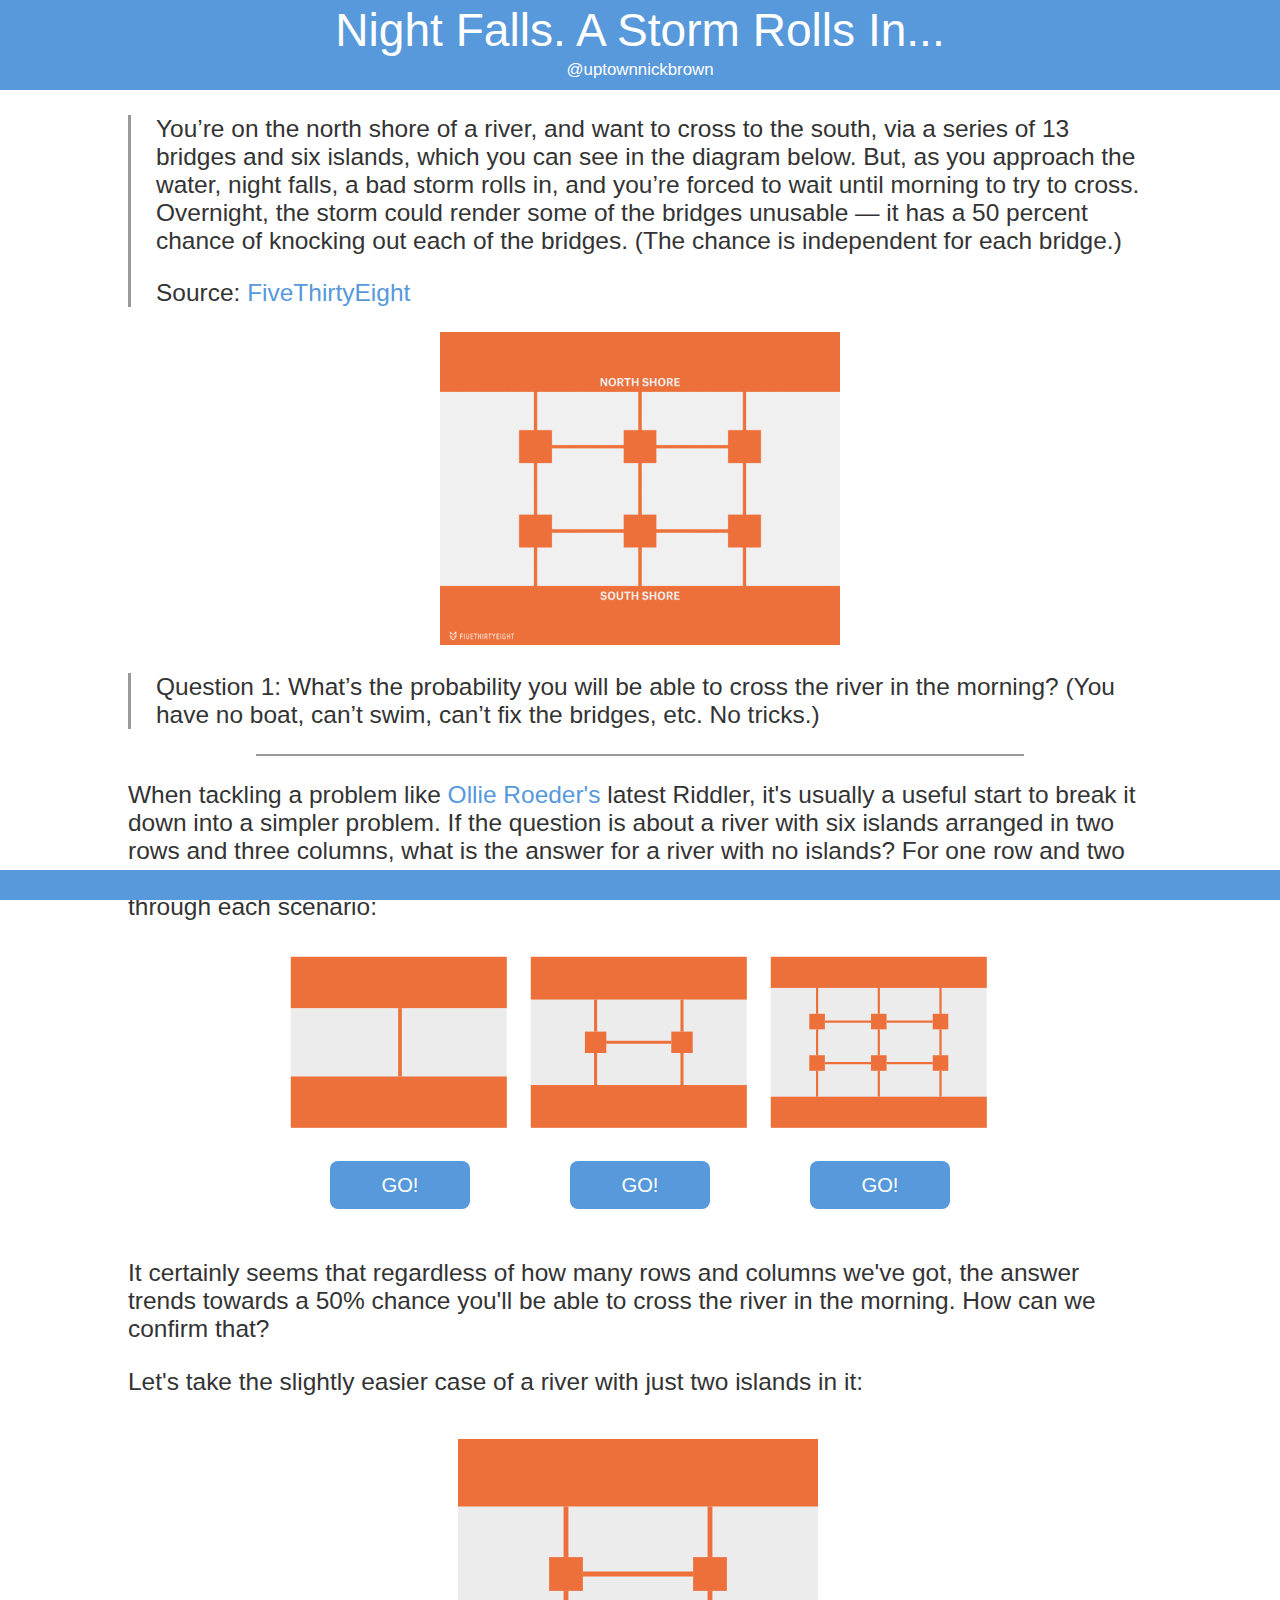
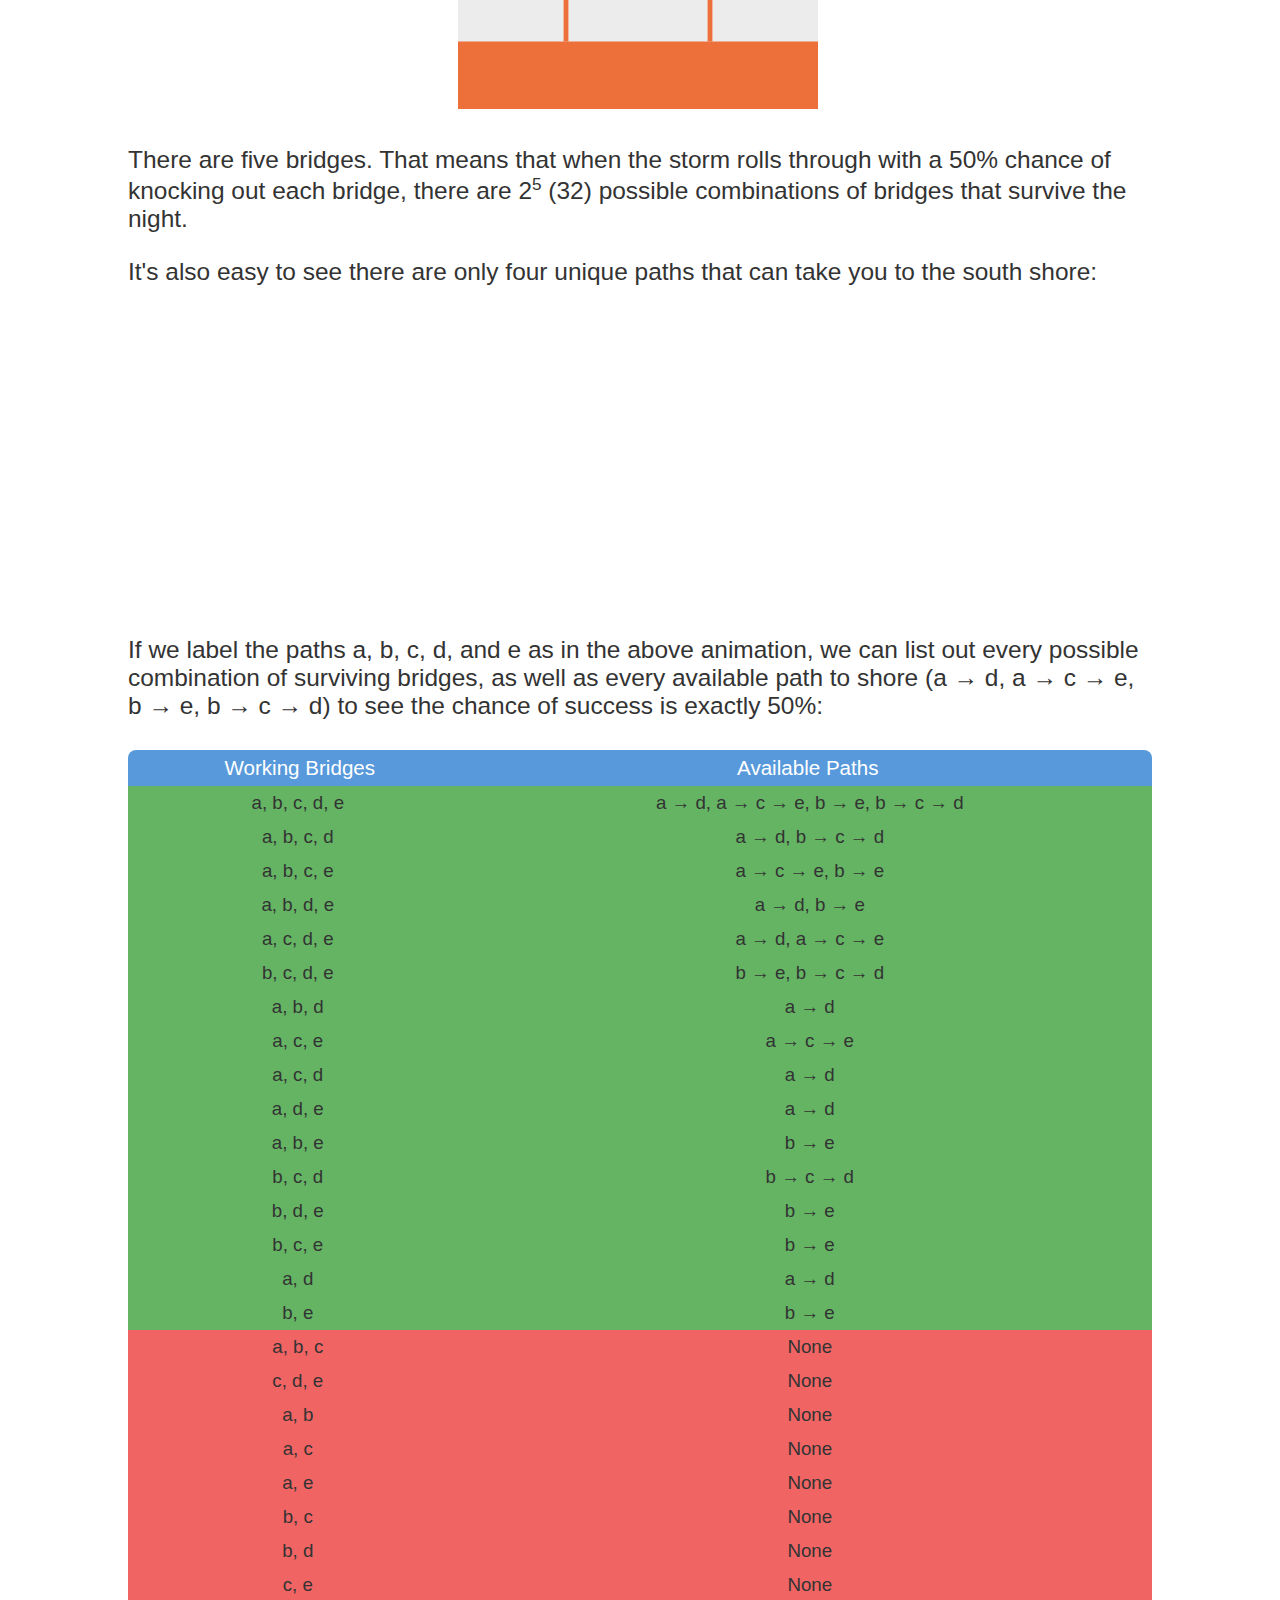
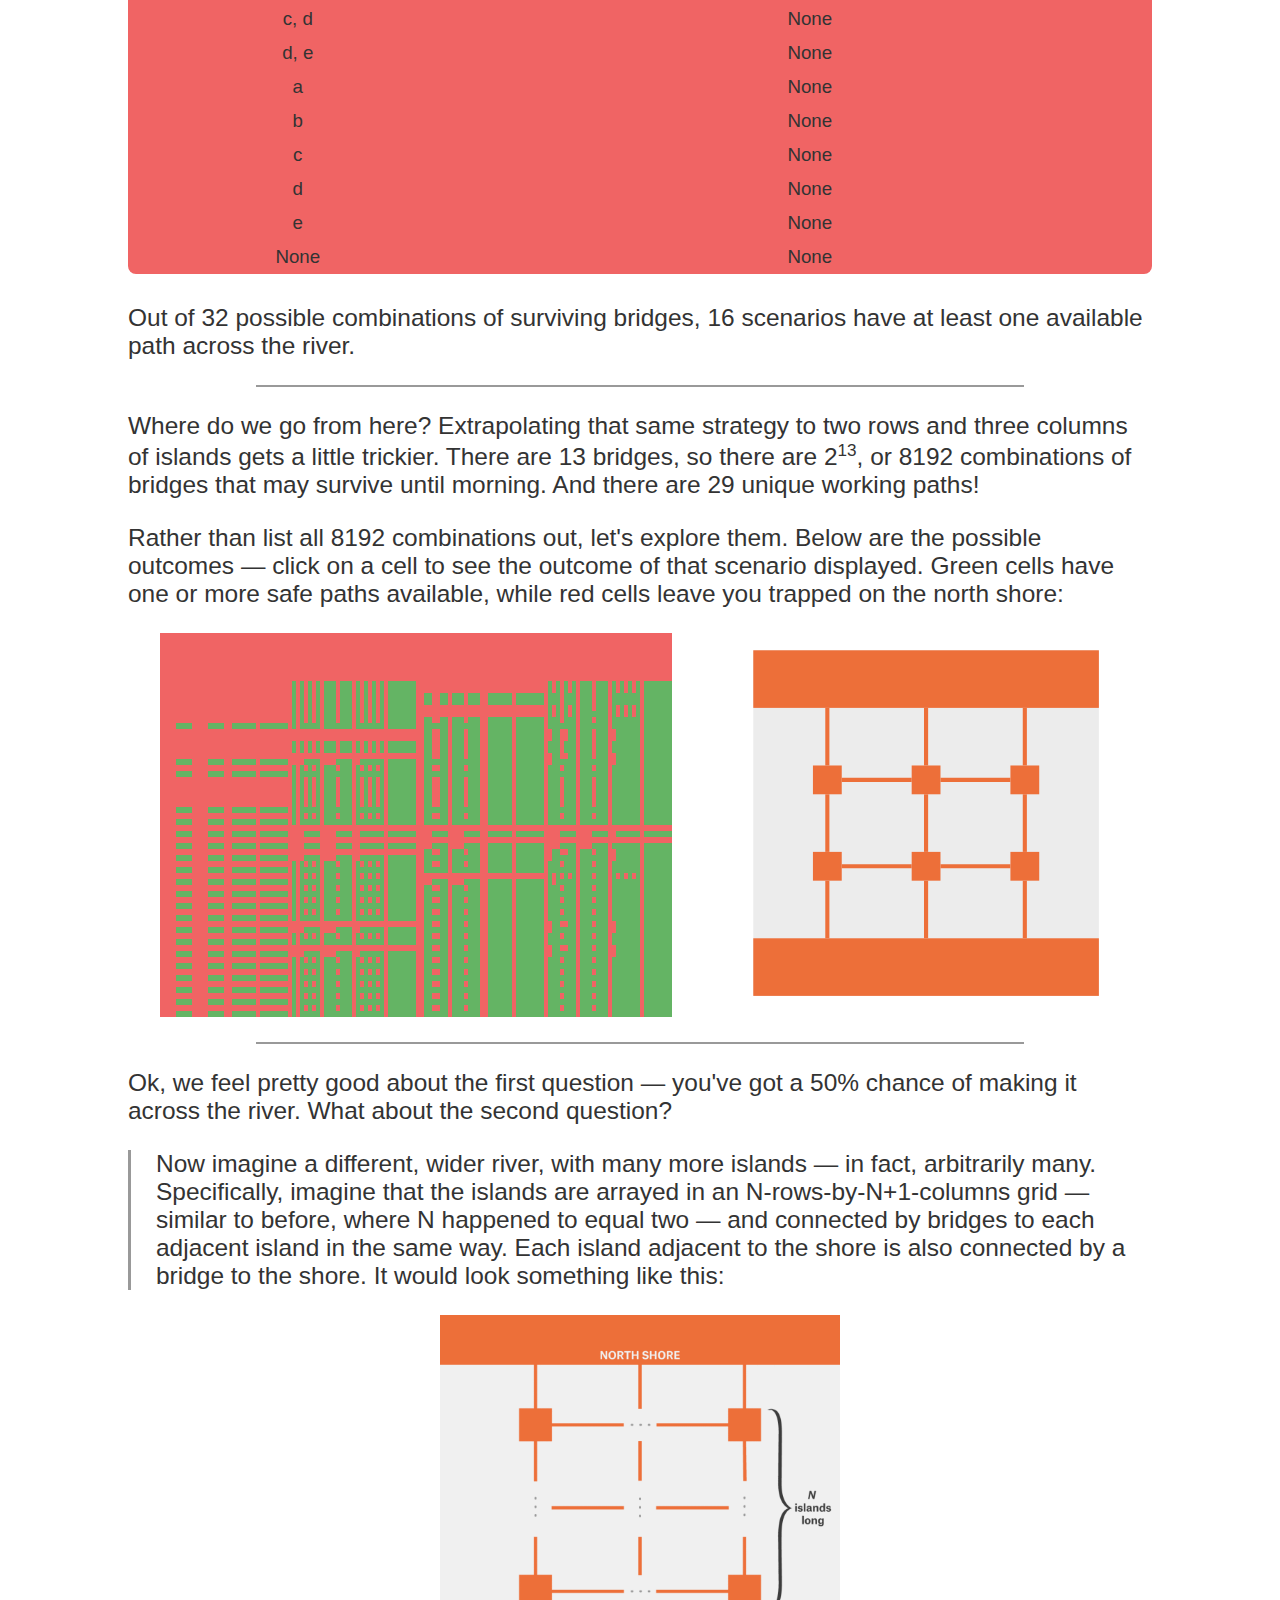
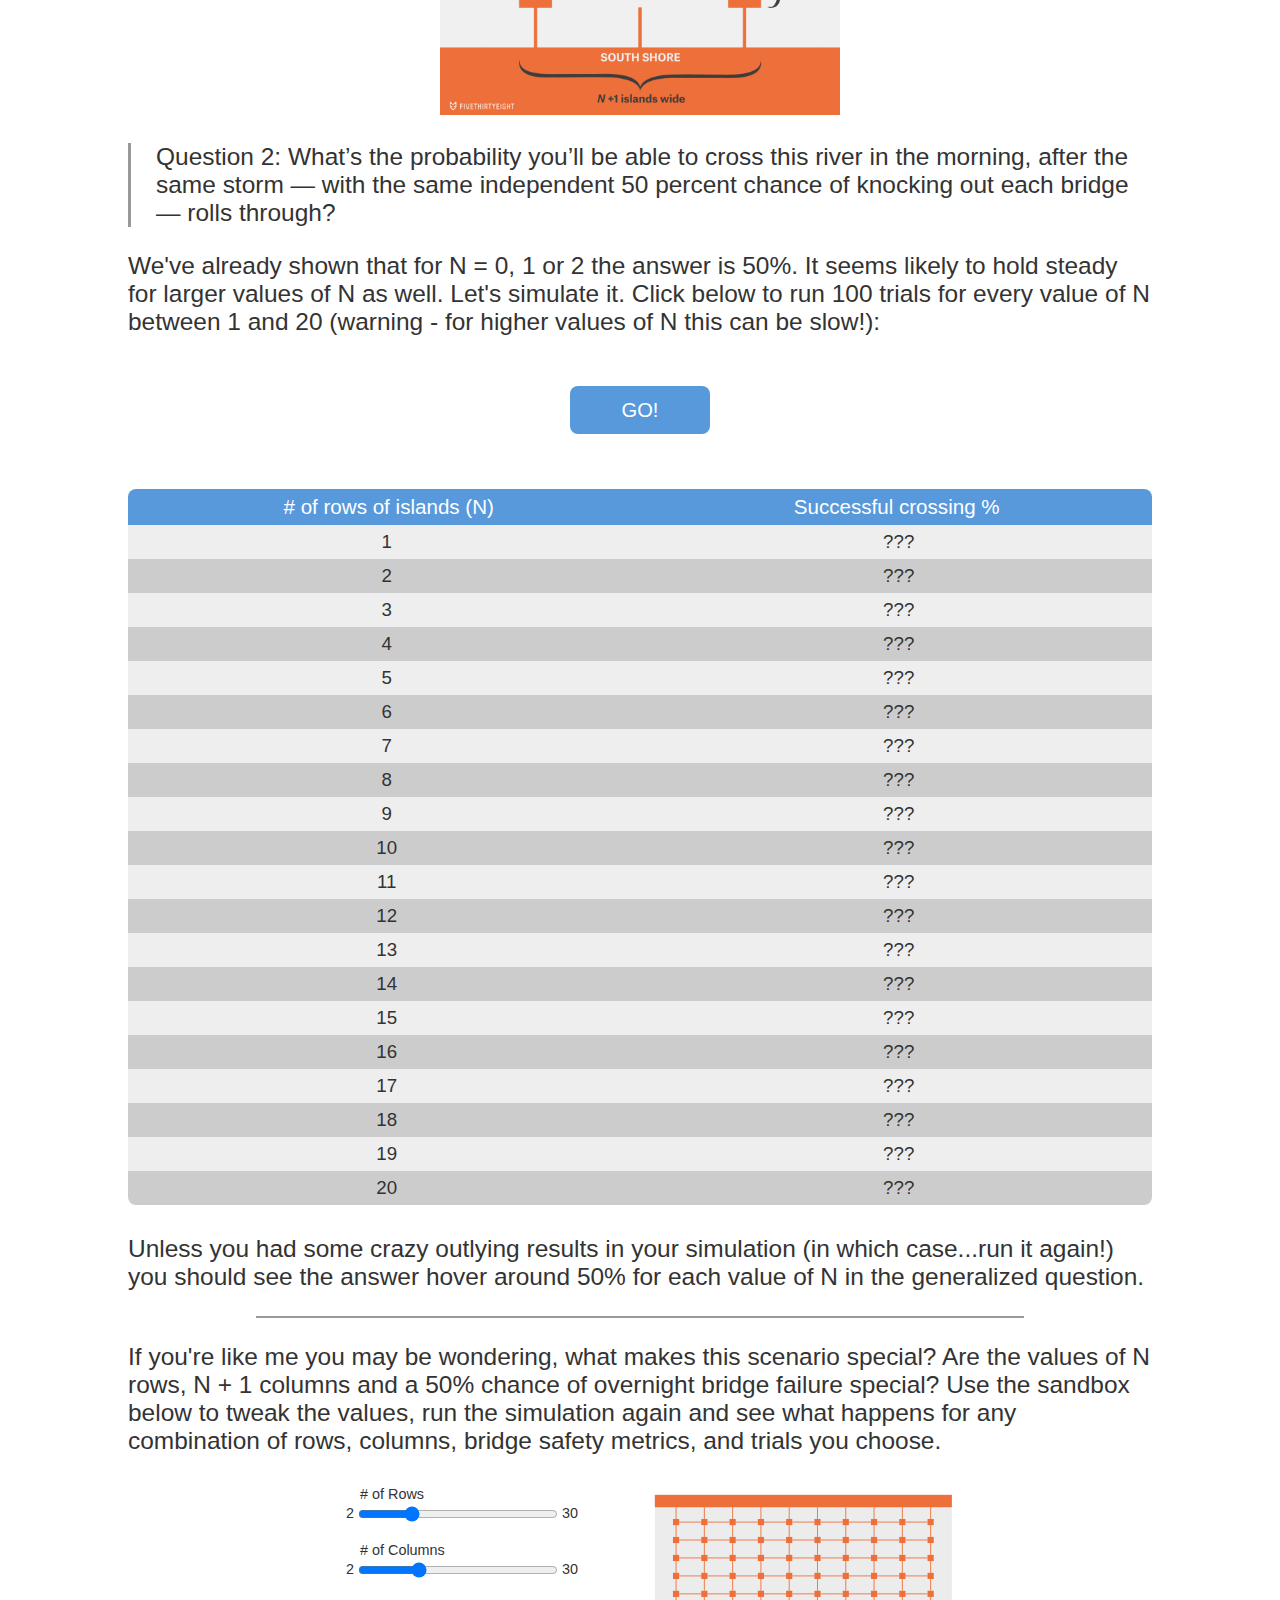
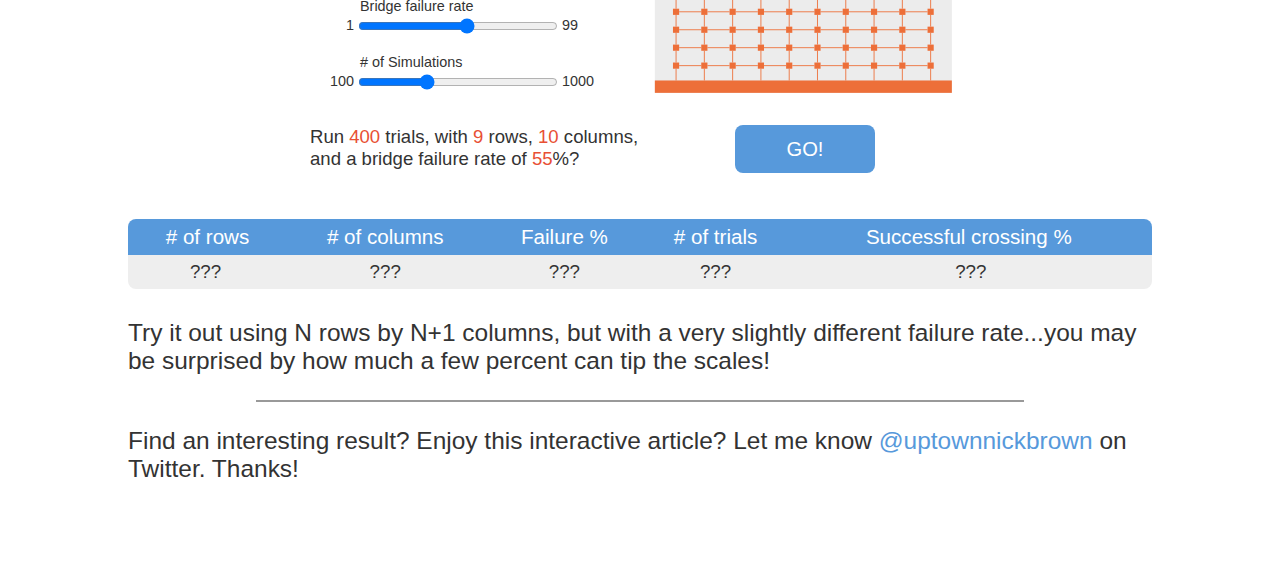
<file: bridges/index.html>
<!DOCTYPE html>
<html>

<head>
  <meta http-equiv="Content-Type" content="text/html;charset=utf-8">
  <meta name="description" content="Nick Brown | Projects, articles, talks, &amp; code">
  <meta name="author" content="Nick Brown">
  <meta name="robots" content="index, follow">
  <link rel="icon" type="image/png" sizes="32x32" href="./assets/favicon-32x32.png">
  <link rel="icon" type="image/png" sizes="16x16" href="./assets/favicon-16x16.png">
  <meta name="viewport" content="width=device-width, initial-scale=1, user-scalable=no">
  <script type="text/javascript" src="./js/jquery-1.9.1.js"></script>
  <script type="text/javascript" src="./js/graphlib.js"></script>
  <script type="text/javascript" src="./js/heap.js"></script>
  <link rel="stylesheet" href="./css/style.css">
  <script type="text/javascript" src="./js/bridges.js"></script>
  <title>Night Falls. A Storm Rolls In. Can A Simulation Help You Cross The River?</title>
</head>

<body>
  <header>
    <h1>Night Falls. A Storm Rolls In...</h1>
    <h3>
      <a class='twitter' href="https://twitter.com/uptownnickbrown">@uptownnickbrown</a>
    </h3>
  </header>
  <div class='mainContainer'>
    <section id='intro'>
      <blockquote>
        You’re on the north shore of a river, and want to cross to the south, via a series of 13 bridges and six islands, which you can see in the diagram below. But, as you approach the water, night falls, a bad storm rolls in, and you’re forced to wait until
        morning to try to cross. Overnight, the storm could render some of the bridges unusable — it has a 50 percent chance of knocking out each of the bridges. (The chance is independent for each bridge.)
        <p>Source: <a target="_blank" href="http://fivethirtyeight.com/features/night-falls-a-storm-rolls-in-can-you-cross-the-river/">FiveThirtyEight</a></p>
      </blockquote>
      <div class='introChart'>
        <img src='bridges.png'>
      </div>
      <blockquote>
        Question 1: What’s the probability you will be able to cross the river in the morning? (You have no boat, can’t swim, can’t fix the bridges, etc. No tricks.)
      </blockquote>
    </section>
    <hr/>
    <section id='simplify'>
      <p class='copy'>When tackling a problem like <a target="_blank"  href="https://twitter.com/ollie">Ollie Roeder's</a> latest Riddler, it's usually a useful start to break it down into a simpler problem. If the question is about a river with six islands arranged in two rows and three columns, what
        is the answer for a river with no islands? For one row and two columns of islands? Take a look at at these diagrams below and click to simulate 5000 runs through each scenario:</p>
      <div class='threeCharts'>
        <div class='inset zeroRow'>
            <div class='graphic'>
              </div>
              <div class="buttonBank">
                <button class="button goRedo">Go!</button>
              </div>
        </div>
        <div class='inset oneRow'>
          <div class='graphic'>
            </div>
            <div class="buttonBank">
              <button class="button goRedo go">Go!</button>
            </div>
        </div>
        <div class='inset twoRow'>
          <div class='graphic'>
            </div>
            <div class="buttonBank">
              <button class="button goRedo">Go!</button>
            </div>
        </div>
      </div>
      <p class='copy'>It certainly seems that regardless of how many rows and columns we've got, the answer trends towards a 50% chance you'll be able to cross the river in the morning. How can we confirm that?</p>
      <p class='copy'>Let's take the slightly easier case of a river with just two islands in it:</p>
      <div class='singleChart'>
        <div class='oneRow inset'>
          <div class='graphic'>
          </div>
        </div>
      </div>
      <p class='copy'>There are five bridges. That means that when the storm rolls through with a 50% chance of knocking out each bridge, there are 2<sup>5</sup> (32) possible combinations of bridges that survive the night.</p>
      <p class='copy'>It's also easy to see there are only four unique paths that can take you to the south shore:</p>
      <div class='singleChart'>
        <div class='oneRowAnimated inset'>
          <div class='graphic'>
          </div>
        </div>
      </div>
      <p class='copy'>If we label the paths a, b, c, d, and e as in the above animation, we can list out every possible combination of surviving bridges, as well as every available path to shore (a → d, a → c → e, b → e, b → c → d) to see the chance of success is exactly 50%:</p>
      <table class='resultTable'>
        <thead>

 <tr>
            <th>Working Bridges</th>
            <th>Available Paths</th>
          </tr>
        </thead>
        <tbody class="pathResults">
          <tr> <td>a, b, c, d, e</td> <td>a → d, a → c → e, b → e, b → c → d</td> </tr>
          <tr> <td>a, b, c, d</td> <td>a → d, b → c → d</td> </tr>
          <tr> <td>a, b, c, e</td> <td>a → c → e, b → e</td> </tr>
          <tr> <td>a, b, d, e</td> <td>a → d, b → e</td> </tr>
          <tr> <td>a, c, d, e</td> <td>a → d, a → c → e</td> </tr>
          <tr> <td>b, c, d, e</td> <td>b → e, b → c → d</td> </tr>
          <tr> <td>a, b, d</td> <td>a → d</td> </tr>
          <tr> <td>a, c, e</td> <td>a → c → e</td> </tr>
          <tr> <td>a, c, d</td> <td>a → d</td> </tr>
          <tr> <td>a, d, e</td> <td>a → d</td> </tr>
          <tr> <td>a, b, e</td> <td>b → e</td> </tr>
          <tr> <td>b, c, d</td> <td>b → c → d</td> </tr>
          <tr> <td>b, d, e</td> <td>b → e</td> </tr>
          <tr> <td>b, c, e</td> <td>b → e</td> </tr>
          <tr> <td>a, d</td> <td>a → d</td> </tr>
 <tr> <td>b, e</td> <td>b → e</td> </tr>
 <tr class="noPaths"> <td>a, b, c</td> <td>None</td> </tr>
 <tr class="noPaths"> <td>c, d, e</td> <td>None</td> </tr>
 <tr class="noPaths"> <td>a, b</td> <td>None</td> </tr>
 <tr class="noPaths"> <td>a, c</td> <td>None</td> </tr>
 <tr class="noPaths"> <td>a, e</td> <td>None</td> </tr>
 <tr class="noPaths"> <td>b, c</td> <td>None</td> </tr>
 <tr class="noPaths"> <td>b, d</td> <td>None</td> </tr>
 <tr class="noPaths"> <td>c, e</td> <td>None</td> </tr>
 <tr class="noPaths"> <td>c, d</td> <td>None</td> </tr>
 <tr class="noPaths"> <td>d, e</td> <td>None</td> </tr>
 <tr class="noPaths"> <td>a</td> <td>None</td> </tr>
 <tr class="noPaths"> <td>b</td> <td>None</td> </tr>
 <tr class="noPaths"> <td>c</td> <td>None</td> </tr>
 <tr class="noPaths"> <td>d</td> <td>None</td> </tr>
 <tr class="noPaths"> <td>e</td> <td>None</td> </tr>
 <tr class="noPaths"> <td>None</td> <td>None</td> </tr>
</tbody>
      </table>
      <p class='copy'>Out of 32 possible combinations of surviving bridges, 16 scenarios have at least one available path across the river.
    </section>
      <hr/>
    <section id='question-1'>
      <p class='copy'>Where do we go from here? Extrapolating that same strategy to two rows and three columns of islands gets a little trickier. There are 13 bridges, so there are 2<sup>13</sup>, or 8192 combinations of bridges that may survive until morning. And there are 29 unique working paths!</p>
      <!--<div class='singleChart'>
        <div class='twoRowAnimated inset'>
          <div class='graphic'>
          </div>
        </div>
      </div> -->
      <p class='copy'>Rather than list all 8192 combinations out, let's explore them. Below are the possible outcomes — click on a cell to see the outcome of that scenario displayed. Green cells have one or more safe paths available, while red cells leave you trapped on the north shore:</p>
      <div class='twoCharts'>
        <div class='allCombos'>
        </div>
        <div class='comboDisplay'>
        </div>
      </div>
    </section>
      <hr/>
    <section id='question-2'>
      <p class='copy'>Ok, we feel pretty good about the first question — you've got a 50% chance of making it across the river. What about the second question?</p>
      <blockquote>
        Now imagine a different, wider river, with many more islands — in fact, arbitrarily many. Specifically, imagine that the islands are arrayed in an N-rows-by-N+1-columns grid — similar to before, where N happened to equal two — and connected by bridges to each adjacent island in the same way. Each island adjacent to the shore is also connected by a bridge to the shore. It would look something like this:
      </blockquote>
      <div class='introChart'>
        <img src='n-bridges.png'>
      </div>
      <blockquote>
        Question 2: What’s the probability you’ll be able to cross this river in the morning, after the same storm — with the same independent 50 percent chance of knocking out each bridge — rolls through?
      </blockquote>
      <p class='copy'>We've already shown that for N = 0, 1 or 2 the answer is 50%. It seems likely to hold steady for larger values of N as well. Let's simulate it. Click below to run 100 trials for every value of N between 1 and 20 (warning - for higher values of N this can be slow!):</p>
      <div class="buttonBank">
        <button class="button goRedo go">Go!</button>
      </div>
          <table class='resultTable'>
            <thead>

 <tr>
                <th># of rows of islands (N)</th>
                <th>Successful crossing %</th>
              </tr>
            </thead>
            <tbody class="simulationResults">

 <tr>
                <td>1</td>
                <td>???</td>
              </tr>

 <tr>
                <td>2</td>
                <td>???</td>
              </tr>

 <tr>
                <td>3</td>
                <td>???</td>
              </tr>

 <tr>
                <td>4</td>
                <td>???</td>
              </tr>

 <tr>
                <td>5</td>
                <td>???</td>
              </tr>

 <tr>
                <td>6</td>
                <td>???</td>
              </tr>

 <tr>
                <td>7</td>
                <td>???</td>
              </tr>

 <tr>
                <td>8</td>
                <td>???</td>
              </tr>

 <tr>
                <td>9</td>
                <td>???</td>
              </tr>

 <tr>
                <td>10</td>
                <td>???</td>
              </tr>

 <tr>
                <td>11</td>
                <td>???</td>
              </tr>

 <tr>
                <td>12</td>
                <td>???</td>
              </tr>

 <tr>
                <td>13</td>
                <td>???</td>
              </tr>

 <tr>
                <td>14</td>
                <td>???</td>
              </tr>

 <tr>
                <td>15</td>
                <td>???</td>
              </tr>

 <tr>
                <td>16</td>
                <td>???</td>
              </tr>

 <tr>
                <td>17</td>
                <td>???</td>
              </tr>

 <tr>
                <td>18</td>
                <td>???</td>
              </tr>

 <tr>
                <td>19</td>
                <td>???</td>
              </tr>

 <tr>
                <td>20</td>
                <td>???</td>
              </tr>
            </tbody>
          </table>
          <p class='copy'>Unless you had some crazy outlying results in your simulation (in which case...run it again!) you should see the answer hover around 50% for each value of N in the generalized question.</p>
    </section>
  <hr/>
    <section id='explore'>
      <p class='copy'>If you're like me you may be wondering, what makes this scenario special? Are the values of N rows, N + 1 columns and a 50% chance of overnight bridge failure special? Use the sandbox below to tweak the values, run the simulation again and see what happens for any combination of rows, columns, bridge safety metrics, and trials you choose.</p>
      <div class='simulation'>
        <div class='controls'>
          <div class="slider rowSlider">
            <div class='slider-label'># of Rows</div>
            <input id="slider-input" class="slider-input" type="range" min="2" value="9" max="30">
          </div>
          <div class="slider colSlider">
            <div class='slider-label'># of Columns</div>
            <input id="slider-input" class="slider-input" type="range" min="2" value="10" max="30">
          </div>
          <div class="slider bridgeSlider">
            <div class='slider-label'>Bridge failure rate</div>
            <input id="slider-input" class="slider-input" type="range" min="1" value="55" max="99">
          </div>
          <div class="slider simSlider">
            <div class='slider-label'># of Simulations</div>
            <input id="slider-input" class="slider-input" type="range" min="100" value="400" max="1000">
          </div>
          <p class='simulationTag'>Run <span class='liveResult trialCount'></span> trials, with <span class='liveResult rowCount'></span> rows, <span class='liveResult columnCount'></span> columns, and a bridge failure rate of <span class='liveResult percentage'></span>%?</p>
        </div>
        <div class='simOutput'>
          <div class='inset'>
            <div class='graphic'>
            </div>
          </div>
          <div class="buttonBank">
            <button class="button goRedo">Go!</button>
          </div>
        </div>
        </div>
        <div class='output'>
          <table class='resultTable'>
            <thead>
              <tr>
                <th># of rows</th>
                <th># of columns</th>
                <th>Failure %</th>
                <th># of trials</th>
                <th>Successful crossing %</th>
              </tr>
            </thead>
            <tbody class="customSimResults">
              <tr class='dummyRow'><td>???</td><td>???</td><td>???</td><td>???</td><td>???</td></tr>
            </tbody>
          </table>
        </div>
        <p class='copy '>Try it out using N rows by N+1 columns, but with a very slightly different failure rate...you may be surprised by how much a few percent can tip the scales!</p>
        <hr/>
      <p class='copy '>Find an interesting result? Enjoy this interactive article? Let me know <a target="_blank"  class='twitter' href="https://twitter.com/uptownnickbrown">@uptownnickbrown</a> on Twitter. Thanks!</p>

    </section>
  <footer>
</footer>
<script>
  (function(i,s,o,g,r,a,m){i['GoogleAnalyticsObject']=r;i[r]=i[r]||function(){
  (i[r].q=i[r].q||[]).push(arguments)},i[r].l=1*new Date();a=s.createElement(o),
  m=s.getElementsByTagName(o)[0];a.async=1;a.src=g;m.parentNode.insertBefore(a,m)
  })(window,document,'script','https://www.google-analytics.com/analytics.js','ga');

  ga('create', 'UA-61422873-2', 'auto');
  ga('send', 'pageview');

</script>
</body>

</html>
</file>
<file: bridges/css/style.css>
/* General styles */

body {
    font-family: Roboto, Helvetica, Arial;
    font-size: .9em;
    color: #333;
    margin: 0;
}

.mainContainer {
    width:100%;
    min-width:720px;
	margin: 0 auto;
}

section {
	margin: 0 auto;
}

hr {
  color: #999;
  border: 1px solid #999;
  margin: 25px 20% 25px 20%;
}

header {
    width: 100%;
    height: 90px;
    background-color: #5799db;
    clear: both;
    min-width:720px;
}
footer {
    height: 30px;
    background-color: #5799db;
    width: 100%;
    position: fixed;
    bottom: 0;
    border-top: 2px solid white;
}

.tenRunTrial {
	background: #efefff;
	width: 100%;
	padding-top: 10px;
	padding-bottom: 25px;
}

/* Fun Buttons */

.button {
    width: 140px;
    height: 48px;
    text-align: center;
    line-height: 48px;
    border-radius: 8px;
    font-family: Roboto, Helvetica, Arial;
    font-size: 1.4em;
    background-color: #5799db;
    color: #fff;
    text-transform: uppercase;
    text-decoration: none;
        border: 0;
        cursor: pointer;
        overflow: visible;
        padding: 0;
        -webkit-appearance: button; /* for input */
        -webkit-user-select: none; /* for button */
           -moz-user-select: none;
            -ms-user-select: none;
            margin: 25px auto;
}


.buttonBank {
	margin: 0 auto;
	width: 100%;
	text-align: center;
  display: inline-block;
}


@-webkit-keyframes pulse {
  0% { background-color: #5799db; -webkit-transform:rotate(0deg); transform:rotate(0deg); width: 140px;}
  1% { background-color: #5799db; -webkit-transform:rotate(5deg); transform:rotate(5deg);}
  2% { -webkit-transform:rotate(-4deg); transform:rotate(-4deg);}
  3% { background-color: #59b1f0; -webkit-transform:rotate(3deg); transform:rotate(3deg); width: 160px;}
  4% { -webkit-transform:rotate(-2deg); transform:rotate(-2deg);}
  5% { background-color: #5799db; -webkit-transform:rotate(0deg);  transform:rotate(0deg); width: 140px;}
}


a.button.go {
  -webkit-animation-name: pulse;
  -moz-animation-name: pulse;
  animation-name: pulse;
  -webkit-animation-duration: 15s;
  -moz-animation-duration: 15s;
  animation-duration: 15s;
  -webkit-animation-iteration-count: 2;
  -moz-animation-iteration-count: 2;
  animation-iteration-count: 2;
}

.go:hover {
	-webkit-animation: pulse 15s 1;
	-moz-animation: pulse 15s 1;
	animation: pulse 15s 1;
}




/* Typography */

blockquote {
  box-sizing:border-box;
  border-left: 3px solid #999;
  padding-left:25px;
}

blockquote, .copy, label, output {
    font-family: Roboto, Helvetica, Arial;
    vertical-align: middle;
    text-align: left;
    margin: 25px auto;
    text-decoration: none;
    font-weight: 100;
    font-size: 1.7em;
        max-width:1024px;
        width:80%;
        text-decoration: none;
}

.simulationTag {
  font-weight: 100;
  font-size: 1.29em;
  margin-top: 12px;
}

.controls {
  width: 50%;
  margin: 10px auto 0px;
  box-sizing: border-box;
}

.simOutput {
  width: 50%;
  height: 220px;
  align-items: center;
}

.simOutput .graphic {
  width:100%;
  height:220px;
  margin: 0 auto;
  align-items: center;
}

.copy a {
      text-decoration: none;
      color: #5799db;
}

.buttonBank .copy {
	vertical-align: baseline;
}

.sliderBank {
	display: block;
	margin: 25px auto;
	text-align: center;
}

#explore {
	margin-bottom: 100px;
}

h1 {
    font-family: Roboto, Helvetica, Arial;
    line-height: 60px;
    vertical-align: middle;
    font-size: 3.2em;
    text-align: center;
    margin: 0 0 0 0;
    color: #fff;
    font-weight: 500;
}
h3 {
    font-family: Roboto, Helvetica, Arial;
    vertical-align: middle;
    text-align: center;
    margin: 0;
    color: #fff;
    text-decoration: none;
    font-weight: 300;
}
.twitter {
    color: #fff;
    text-decoration: none;
}

.copy .twitter {
  color: #5799db;
}

blockquote a {
  color: #5799db;
  text-decoration:none;
}

.copyright {
    text-align: right;
    line-height: 3px;
    color: #fff;
    font-family: Roboto, Helvetica, Arial;
    padding-right: 15px;
}

sup {
  font-size: .7em;
}

/* Bridge charts */
.introChart {
  width:400px;
  margin: 0px auto;
}

.introChart img {
  width: 100%;
}

.simulation {
  width:660px;
  margin: 0px auto;
  display:flex;
}

.threeCharts {
  width:720px;
  margin: 0px auto;
  display:flex;
}

.threeCharts .inset {
  width:240px;
  margin: 0px auto;
}

.threeCharts .inset .graphic {
  width:100%;
  height:190px;
  margin: 0 auto;
}

.threeCharts svg {
  transition: all 300ms;
}

.result {
    font-family: Roboto, Helvetica, Arial;
    vertical-align: middle;
    text-align: center;
    margin: 5px auto;
    text-decoration: none;
    font-weight: 100;
}

.twoCharts {
  width:90%;
  max-width: 1024px;
  min-width:900px;
  margin: 0px auto;
  display:flex;
  align-items: center;
}

.twoCharts .inset {
  width:340px;
  margin: 0px auto;
}

.allCombos {
  margin: 0px auto;
  width: 512px;
  height: 384px;
}

.twoCharts .comboDisplay {
  margin: 0px auto;
  width: 384px;
  height: 384px;
}

.singleChart {
  width:600px;
  margin: 0px auto;
}

.singleChart .inset .graphic{
  width:400px;
  margin: 0px auto;
  height:300px;
}

/* Live Results */


/* Table styles */
.resultTable {
    margin: 30px auto;
    font-family: Roboto, Helvetica, Arial;
    font-size: 1.3em;
    border-spacing: 0px;
    width: 80%;
    font-weight: 300;
}

.resultTable td {
    padding: 6px 6px 6px 6px;
}
.resultTable th {
    font-size: 1.1em;
    padding: 6px 2px 6px 2px;
    font-weight: 400;
}
.resultTable tr {
    margin-bottom: .5em;
}

thead tr {
    background-color: #5799db;
    color: #fff;
}
thead tr th:first-child {
    border-top-left-radius: 8px;
    padding-left: 6px;
}
thead tr th:last-child {
    border-top-right-radius: 8px;
    padding-right: 6px;
}

tbody tr:last-child td:first-child {
    border-bottom-left-radius: 8px;
}
tbody tr:last-child td:last-child {
    border-bottom-right-radius: 8px;
}

th, td {
    text-align: center;

}

.pathResults tr {
  background-color:#64B464;
}

.pathResults .noPaths {
  background-color: #F06464;
}

.simulationResults tr:nth-child(odd) {
    background-color: #eee;
}
.simulationResults tr:nth-child(even) {
    background-color: #ccc;
}
.customSimResults tr:nth-child(odd) {
    background-color: #eee;
}
.customSimResults tr:nth-child(even) {
    background-color: #ccc;
}

/* Live Results */
.liveResult {
	color: #e85034;
	font-weight: 300;
	transition: all 0.5s ease-out;
}

/* Media Queries have to come last */

@media screen and (max-width: 1260px) {


}

@media screen and (max-width: 1000px) {
  .twoCharts {
display: block;
min-width:720px;
  }

      .allCombos {
    margin: 0px auto;
    width: 512px;
    height: 384px;
  }

  .twoCharts .comboDisplay {

    display:block;
    margin: 25px auto;
    width: 460px;
    height: 460px;
  }
}

/* Sliders */

/* Number slider ------------------- */

.slider {
    position: relative;
    display: block;
    margin: -4px 6px 0 46px;
    height: 60px;
    width: 200px;
}

input[type='range']::-webkit-slider-thumb {
    width: 24px;
    height: 24px;
}


/* Label ------------------- */

.slider-label {
  margin-left:4px;
  margin-bottom:2px;
}

.slider:active .slider-label {
    color: hsla(0,0%,0%,.7);
    transition-delay: 0;
}


/* Input ------------------- */

.slider-input {
    position: relative;
    vertical-align: middle;
    width: 200px;
    border-radius: 20px;
    background: hsl(0,0%,80%);
    box-shadow: 0 1px 0 hsla(0,0%,100%,.6);
    overflow: hidden;
}

.slider-input::-webkit-slider-thumb,
.slider-input::slider-thumb {
    appearance: none;
    border-radius: 20px;
    width: 20px;
    height: 20px;
    border: 5px solid hsl(0,0%,80%);
    cursor: pointer;
    background: hsl(0,0%,40%);
    box-shadow: inset 0 1px 2px hsla(0,0%,0%,.4);
    transition: border-width .2s cubic-bezier(.26, .08, .15, 1);
}

.slider-input:active::-webkit-slider-thumb,
.slider-input:active::slider-thumb {
    border: 0px solid hsl(0,0%,80%);
    transition-duration: .1;
}

.min {
  position: absolute;
  top: 19px;
  left: -10px;
}


.simSlider .min {
  position: absolute;
  top: 19px;
  left: -26px;
}

.max {
  position: absolute;
  top: 19px;
  left: 206px;
}

@media screen and (max-width: 720px) {
  .twoCharts .comboDisplay {

    display:block;
    margin: 25px auto;
    width: 350px;
    height: 350px;
  }


}

@media screen and (max-width: 600px) {

}

@media screen and (max-width: 420px) {
    h1 {
        font-size: 2.4em;
        line-height: 40px;
    }
    h3 {
        font-size: 1em;
    }
    header {
        height: 70px;
    }
}
</file>
